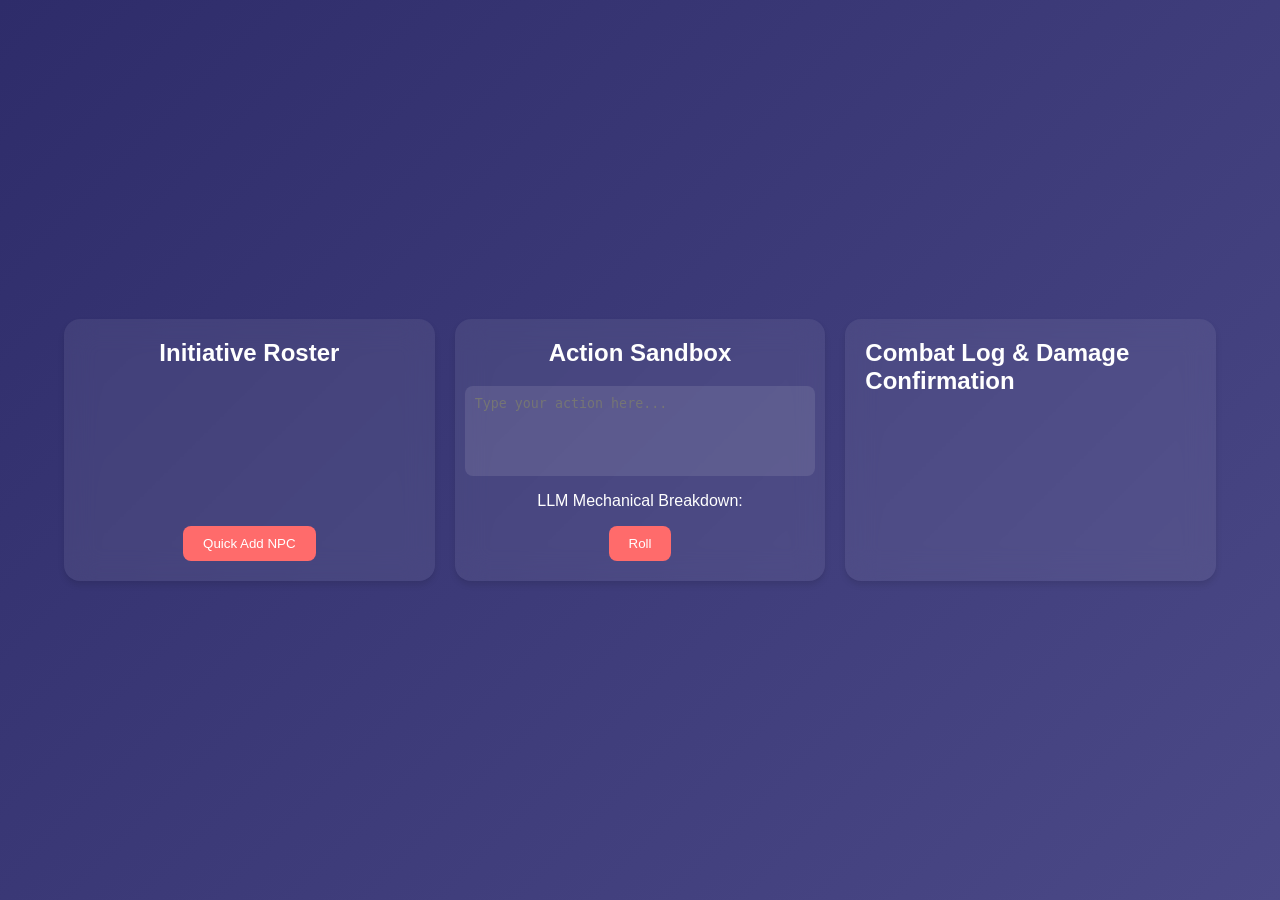
<file: client/pages/combat.html>
<!DOCTYPE html>
<html lang="en">
<head>
<meta charset="UTF-8">
<meta name="viewport" content="width=device-width, initial-scale=1.0">
<title>LLM-driven Combat Tracker</title>
<style>
  body {
    font-family: 'Arial', sans-serif;
    background: linear-gradient(135deg, #2e2c6a, #4b4987);
    color: white;
    margin: 0;
    padding: 0;
    display: flex;
    justify-content: center;
    align-items: center;
    height: 100vh;
  }
  .container {
    display: flex;
    width: 90%;
    max-width: 1400px;
    gap: 20px;
  }
  .panel {
    border-radius: 16px;
    overflow: hidden;
    backdrop-filter: blur(15px);
    background: rgba(255, 255, 255, 0.07);
    box-shadow: 0 4px 6px rgba(0, 0, 0, 0.1);
    flex: 1;
    display: flex;
    flex-direction: column;
    align-items: center;
    justify-content: space-between;
    padding: 20px;
  }
  .initiative-roster {
    width: 30%;
  }
  .action-sandbox {
    width: 40%;
  }
  .combat-log {
    width: 30%;
  }
  h2 {
    margin-top: 0;
  }
  ul {
    list-style-type: none;
    padding: 0;
    margin-bottom: 10px;
  }
  li {
    display: flex;
    justify-content: space-between;
    align-items: center;
    width: 100%;
    margin-bottom: 10px;
  }
  .blood-tracker, .willpower-tracker {
    background: rgba(255, 255, 255, 0.1);
    padding: 8px;
    border-radius: 8px;
    transition: background 0.3s ease;
  }
  .blood-tracker:hover, .willpower-tracker:hover {
    background: rgba(255, 255, 255, 0.2);
  }
  textarea {
    width: 100%;
    height: 70px;
    border: none;
    border-radius: 8px;
    padding: 10px;
    background: rgba(255, 255, 255, 0.1);
    color: white;
    resize: none;
    transition: background 0.3s ease;
  }
  textarea:focus {
    outline: none;
    background: rgba(255, 255, 255, 0.2);
  }
  button {
    padding: 10px 20px;
    border: none;
    border-radius: 8px;
    background: #ff6b6b;
    color: white;
    cursor: pointer;
    transition: background 0.3s ease;
  }
  button:hover {
    background: #e75a5a;
  }
  .combat-log ul {
    overflow-y: auto;
    max-height: calc(100% - 60px);
  }
</style>
</head>
<body>
<div class="container">
  <div class="panel initiative-roster">
    <h2>Initiative Roster</h2>
    <ul id="roster"></ul>
    <button onclick="openQuickAddModal()">Quick Add NPC</button>
  </div>
  <div class="panel action-sandbox">
    <h2>Action Sandbox</h2>
    <textarea id="actionInput" placeholder="Type your action here..."></textarea>
    <p>LLM Mechanical Breakdown: <span id="breakdown"></span></p>
    <button onclick="rollAction()">Roll</button>
  </div>
  <div class="panel combat-log">
    <h2>Combat Log & Damage Confirmation</h2>
    <ul id="log"></ul>
  </div>
</div>

<div id="modal" style="display: none; position: fixed; top: 0; left: 0; width: 100%; height: 100%; background: rgba(0, 0, 0, 0.5); justify-content: center; align-items: center;">
  <div style="background: rgba(255, 255, 255, 0.07); padding: 20px; border-radius: 16px; backdrop-filter: blur(15px);">
    <h3>Add NPC</h3>
    <input type="text" id="npcName" placeholder="Name">
    <input type="number" id="npcHP" placeholder="HP">
    <input type="number" id="npcBlood" placeholder="Blood/Willpower">
    <button onclick="addNPC()">Add</button>
    <button onclick="closeModal()">Cancel</button>
  </div>
</div>

<script>
  const roster = document.getElementById('roster');
  const log = document.getElementById('log');
  const modal = document.getElementById('modal');

  function openQuickAddModal() {
    modal.style.display = 'flex';
  }

  function closeModal() {
    modal.style.display = 'none';
  }

  function addNPC() {
    const name = document.getElementById('npcName').value;
    const hp = document.getElementById('npcHP').value;
    const blood = document.getElementById('npcBlood').value;

    if (name && hp && blood) {
      const li = document.createElement('li');
      li.innerHTML = `
        <span>${name}</span>
        <div class="blood-tracker">HP: ${hp} / ${hp}</div>
        <div class="willpower-tracker">Blood/Willpower: ${blood} / ${blood}</div>
      `;
      roster.appendChild(li);
      closeModal();
    }
  }

  function rollAction() {
    const action = document.getElementById('actionInput').value;
    const breakdown = document.getElementById('breakdown');
    const logItem = document.createElement('li');

    if (action) {
      // Simulate LLM breakdown and damage
      const llmBreakdown = 'LLM analysis here';
      breakdown.textContent = llmBreakdown;

      logItem.textContent = `Action: ${action} - ${llmBreakdown}`;
      log.appendChild(logItem);

      // Ask for confirmation to apply damage
      if (confirm('Confirm damage application?')) {
        // Apply damage logic here
      }
    }
  }
</script>
</body>
</html>
</file>
